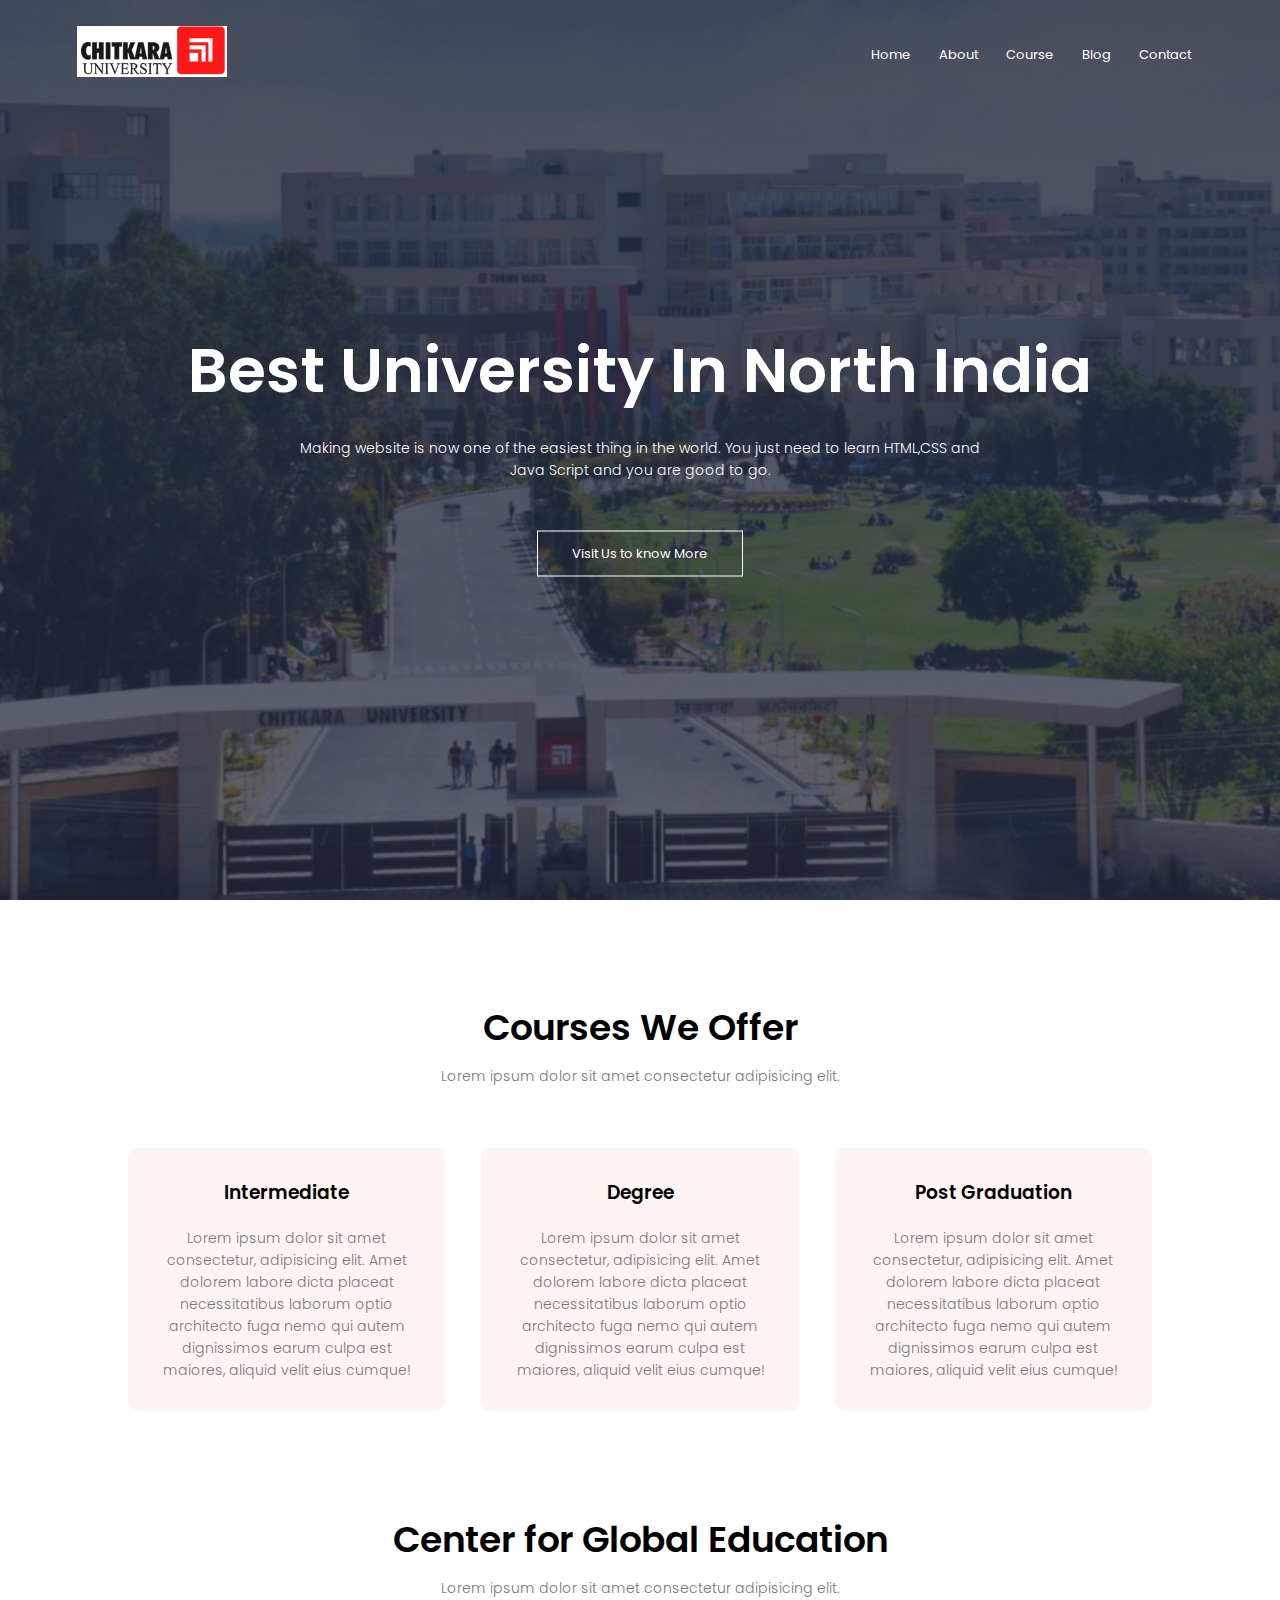
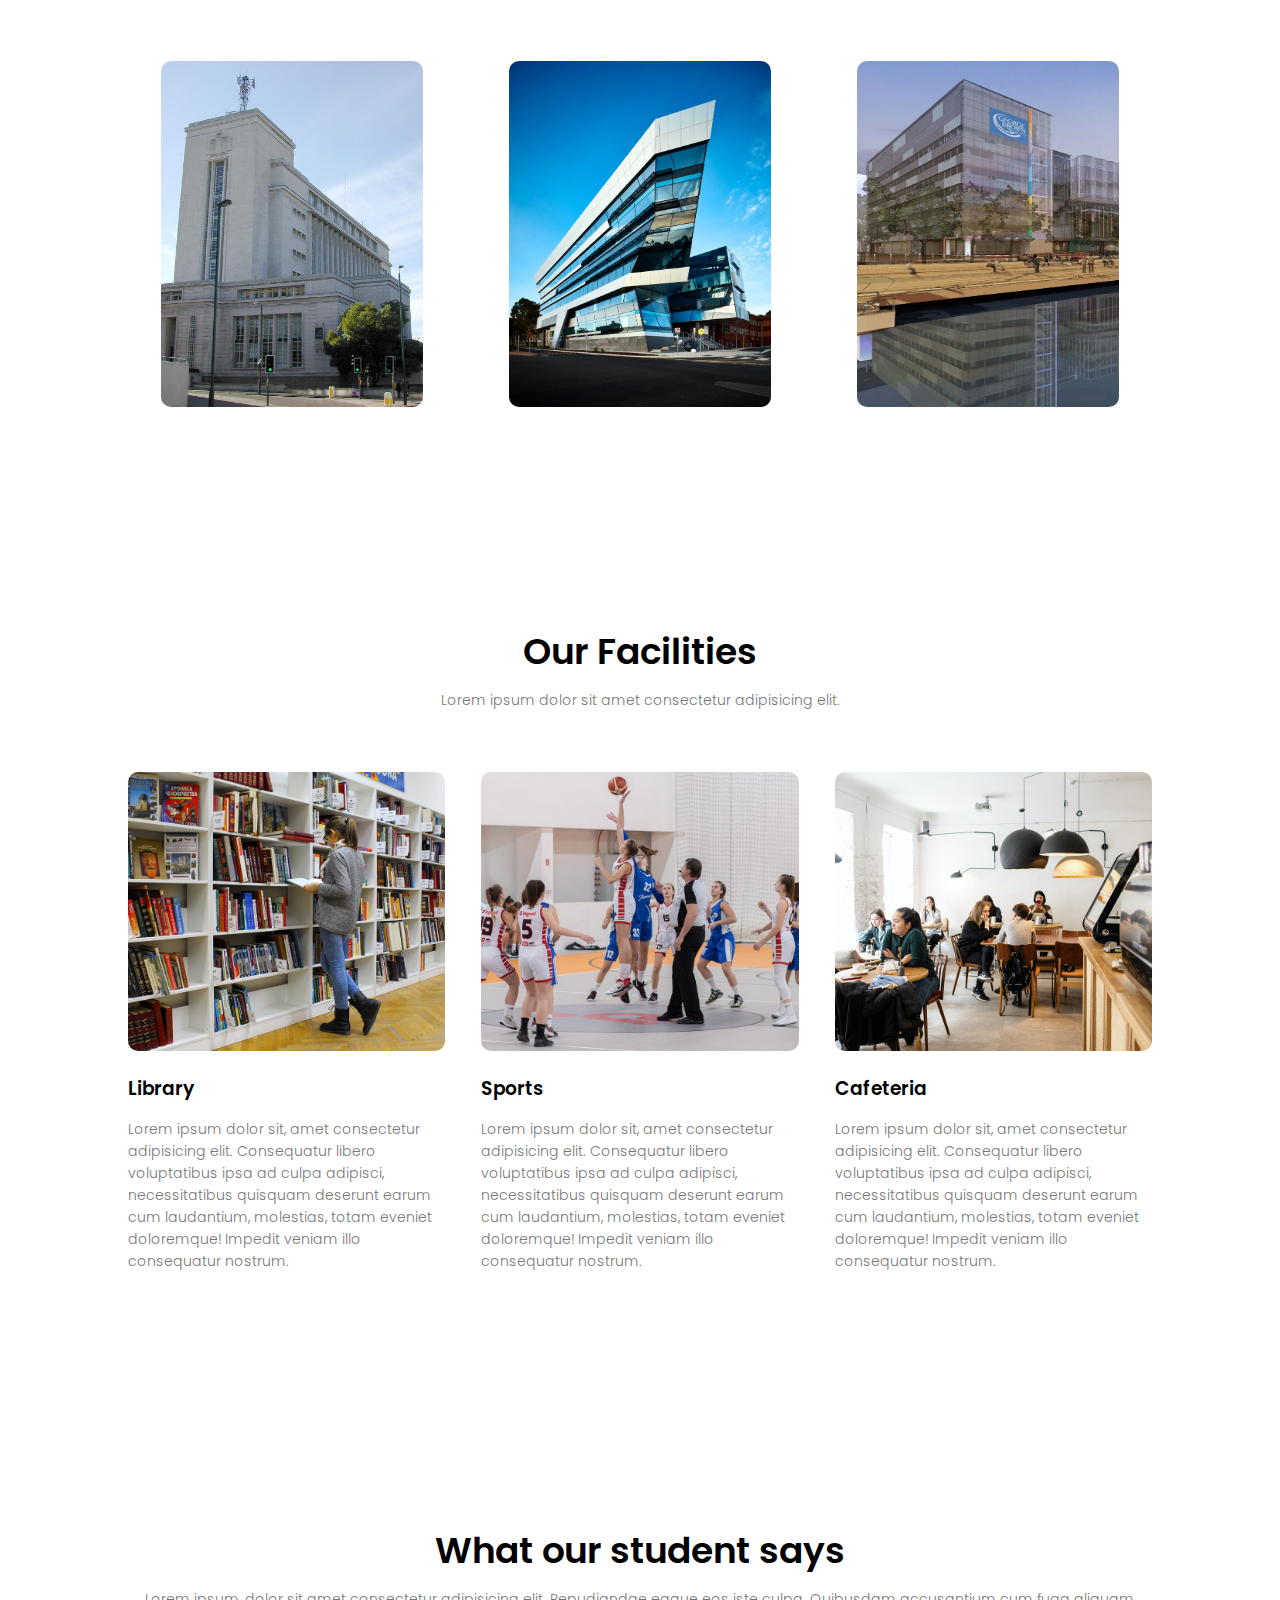
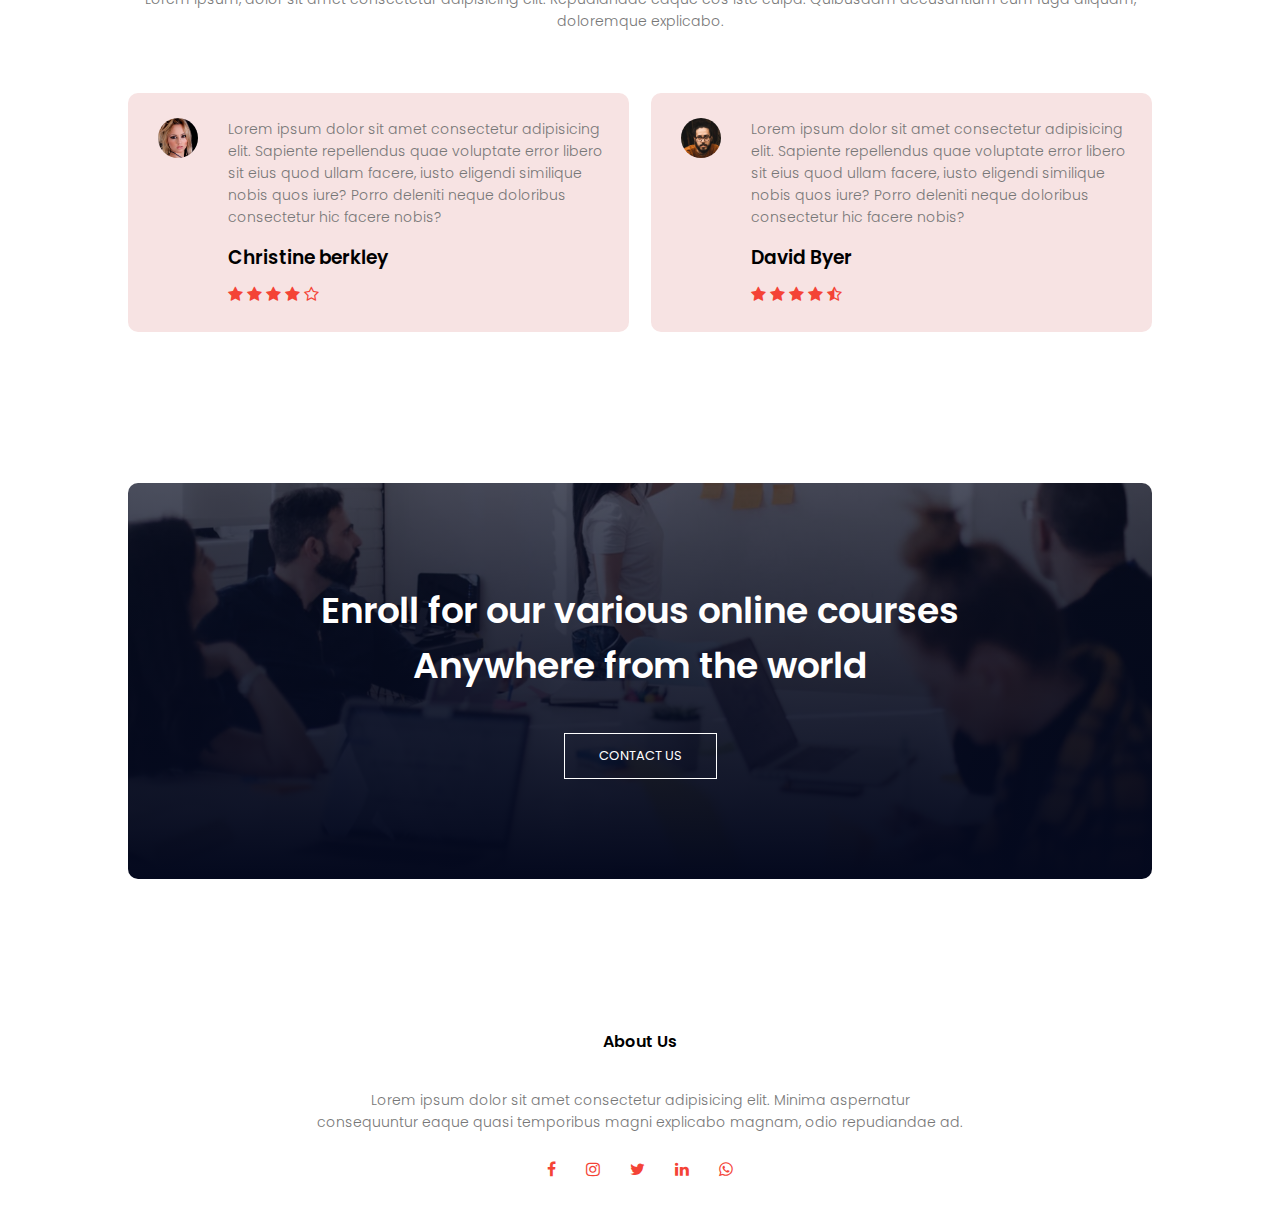
<file: index.html>
<!DOCTYPE html>
<html lang="en">

<head>
    <meta charset="UTF-8">
    <meta http-equiv="X-UA-Compatible" content="IE=edge">
    <meta name="viewport" content="width=device-width, initial-scale=1.0">
    <title>university Design</title>
    <link rel="stylesheet" href="index.css">
    <link rel="preconnect" href="https://fonts.googleapis.com">
    <link rel="preconnect" href="https://fonts.gstatic.com" crossorigin>
    <link
        href="https://fonts.googleapis.com/css2?family=Poppins:wght@100;200;300;400;600;700&family=Rubik:wght@300&display=swap"
        rel="stylesheet">
    <link rel="stylesheet" href="https://stackpath.bootstrapcdn.com/font-awesome/4.7.0/css/font-awesome.min.css">
</head>

<body>
    <section class="header">
        <nav>
            <a href="index.html"><img src="logo.jpg" alt="logo"></a>
            <div class="nav-links" id="navLinks">
                <i class="fa fa-times" onclick="hideMenu()"></i>

                <ul>
                    <li><a href="#home">Home</a></li>
                    <li><a href="#about">About</a></li>
                    <li><a href="#services">Course</a></li>
                    <li><a href="#blog">Blog</a></li>
                    <li><a href="#Contact">Contact</a></li>
                </ul>
            </div>
            <i class="fa fa-bars" onclick="showMenu()"></i>

        </nav>

        <div class="text-box" id="home">
            <h1>
                Best University In North India
            </h1>
            <p>Making website is now one of the easiest thing in the world. You just need to learn HTML,CSS and<br> Java
                Script and you are good to go.</p>
            <a href="https://www.chitkara.edu.in/" class="hero-btn">Visit Us to know More</a>

        </div>
    </section>

    <!-- Course -->

    <section class="course" id="services">
        <h1>
            Courses We Offer
        </h1>
        <p>Lorem ipsum dolor sit amet consectetur adipisicing elit.</p>
        <div class="row">
            <div class="course-col">
                <h3>Intermediate</h3>
                <p>
                    Lorem ipsum dolor sit amet consectetur, adipisicing elit. Amet dolorem labore dicta placeat
                    necessitatibus laborum optio architecto fuga nemo qui autem dignissimos earum culpa est maiores,
                    aliquid velit eius cumque!
                </p>
            </div>
            <div class="course-col">
                <h3>Degree</h3>
                <p>
                    Lorem ipsum dolor sit amet consectetur, adipisicing elit. Amet dolorem labore dicta placeat
                    necessitatibus laborum optio architecto fuga nemo qui autem dignissimos earum culpa est maiores,
                    aliquid velit eius cumque!
                </p>
            </div>
            <div class="course-col">
                <h3>Post Graduation</h3>
                <p>
                    Lorem ipsum dolor sit amet consectetur, adipisicing elit. Amet dolorem labore dicta placeat
                    necessitatibus laborum optio architecto fuga nemo qui autem dignissimos earum culpa est maiores,
                    aliquid velit eius cumque!
                </p>
            </div>
        </div>
    </section>
    <!--  Campus  -->
    <section class="campus" id="blog">
        <h1>
            Center for Global Education
        </h1>
        <p>Lorem ipsum dolor sit amet consectetur adipisicing elit.</p>
        <div class="row">
            <div class="campus-col">
                <img src="trent.jfif" alt="campus">
                <div class="layer">
                    <h3>
                        <a href="https://www.trentu.ca/">CANADA,ONTARIO</a>
                    </h3>
                </div>
            </div>
            <div class="campus-col">
                <img src="Deakin.webp" alt="campus">
                <div class="layer">
                    <h3>
                        <a
                            href="https://www.deakincollege.edu.au/future-students/essential-information/faqs">Australia</a>
                    </h3>
                </div>
            </div>
            <div class="campus-col">
                <img src="george.jpeg" alt="campus">
                <div class="layer">
                    <h3>
                        <a href="https://www.georgebrown.ca/">CANADA,TORONTO</a>
                    </h3>
                </div>
            </div>
        </div>
    </section>

    <!-- Facilities -->
    <section class="facilities">
        <h1>Our Facilities</h1>
        <p>Lorem ipsum dolor sit amet consectetur adipisicing elit.</p>
        <div class="row">
            <div class="facilities-col">
                <img src="library.png" alt="library">
                <h3>
                    Library
                </h3>
                <p>Lorem ipsum dolor sit, amet consectetur adipisicing elit. Consequatur libero voluptatibus ipsa ad
                    culpa adipisci, necessitatibus quisquam deserunt earum cum laudantium, molestias, totam eveniet
                    doloremque! Impedit veniam illo consequatur nostrum.
                </p>

            </div>
            <div class="facilities-col">
                <img src="basketball.png" alt="basketball">
                <h3>
                    Sports
                </h3>
                <p>Lorem ipsum dolor sit, amet consectetur adipisicing elit. Consequatur libero voluptatibus ipsa ad
                    culpa adipisci, necessitatibus quisquam deserunt earum cum laudantium, molestias, totam eveniet
                    doloremque! Impedit veniam illo consequatur nostrum.
                </p>

            </div>
            <div class="facilities-col">
                <img src="cafeteria.png" alt="Cafeteria">
                <h3>
                    Cafeteria
                </h3>
                <p>Lorem ipsum dolor sit, amet consectetur adipisicing elit. Consequatur libero voluptatibus ipsa ad
                    culpa adipisci, necessitatibus quisquam deserunt earum cum laudantium, molestias, totam eveniet
                    doloremque! Impedit veniam illo consequatur nostrum.
                </p>

            </div>
        </div>
    </section>
    <!--testimonials-->
    <section class="testimonials">
        <h1>What our student says</h1>
        <p>Lorem ipsum, dolor sit amet consectetur adipisicing elit. Repudiandae eaque eos iste culpa. Quibusdam
            accusantium cum fuga aliquam, doloremque explicabo.
        </p>
        <div class="row">
            <div class="testimonial-col">
                <img src="user1.jpg" alt="">
                <div>
                    <p>
                        Lorem ipsum dolor sit amet consectetur adipisicing elit. Sapiente repellendus quae voluptate
                        error libero sit eius quod ullam facere, iusto eligendi similique nobis quos iure? Porro
                        deleniti neque doloribus consectetur hic facere nobis?
                    </p>
                    <h3>Christine berkley</h3>
                    <i class="fa fa-star"></i>
                    <i class="fa fa-star"></i>
                    <i class="fa fa-star"></i>
                    <i class="fa fa-star"></i>
                    <i class="fa fa-star-o"></i>
                </div>
            </div>
            <div class="testimonial-col">
                <img src="user2.jpg" alt="">
                <div>
                    <p>
                        Lorem ipsum dolor sit amet consectetur adipisicing elit. Sapiente repellendus quae voluptate
                        error libero sit eius quod ullam facere, iusto eligendi similique nobis quos iure? Porro
                        deleniti neque doloribus consectetur hic facere nobis?
                    </p>
                    <h3>David Byer</h3>
                    <i class="fa fa-star"></i>
                    <i class="fa fa-star"></i>
                    <i class="fa fa-star"></i>
                    <i class="fa fa-star"></i>
                    <i class="fa fa-star-half-o"></i>
                </div>
            </div>
        </div>
    </section>
    <!-- call to action -->
    <section class="cta" id="Contact">
        <h1>
            Enroll for our various online courses <br>Anywhere from the world
        </h1>
        <a href="contact.html" class="hero-btn">CONTACT US</a>
    </section>

    <!----footer-->
    <section class="footer" id="about">
        <h4>
            About Us
        </h4>
        <p>Lorem ipsum dolor sit amet consectetur adipisicing elit. Minima aspernatur <br>consequuntur eaque quasi
            temporibus magni explicabo magnam, odio repudiandae ad.</p>
        <div class="icons">
            <i class="fa fa-facebook" id="facebook-share"></i>
            <i class="fa fa-instagram" id="instagram-share"></i>
            <i class="fa fa-twitter" id="twitter-share"></i>
            <i class="fa fa-linkedin" id="linkedin-share"></i>
            <i class="fa fa-whatsapp" id="whatsapp-share"></i>
            <!-- <i class="fa fa-youtube" id="youtube-share"></i> -->
        </div>

    </section>
    <!-- Java Script For Toogle Menu -->
    <script>
        var navLinks = document.getElementById("navLinks");
        function showMenu() {
            navLinks.style.right = "0";
        }
        function hideMenu() {
            navLinks.style.right = "-200px";
        }
    </script>
    <!-- Java script For url Sharing -->
    <script>
        function shareOnFacebook() {
            // Open a new window or redirect to the Facebook share URL
            window.open("https://www.facebook.com/sharer.php?u=" + encodeURIComponent(window.location.href), "_blank");
        }

        function shareOnWhatsapp() {
            // Open a new window or redirect to the Whatsapp share URL
            window.open("https://wa.me/?text=hello%20www.chitkara.edu.in" + encodeURIComponent(window.location.href), "_blank");
        }

        function shareOnTwitter() {
            // Open a new window or redirect to the Twitter share URL
            window.open("https://twitter.com/share?url=" + encodeURIComponent(window.location.href), "_blank");
        }
        function shareOnInstagram() {
            // Open a new window or redirect to the instagram share URL
            window.open("" + encodeURIComponent(window.location.href), "_blank");
        }

        function shareOnLinkedin() {
            // Open a new window or redirect to the linkedin share URL
            window.open("" + encodeURIComponent(window.location.href), "_blank");
        }
        
        
        // Get the Facebook share button element
        const facebookShareButton = document.getElementById("facebook-share");

        // Attach a click event listener to the Facebook share button
        facebookShareButton.addEventListener("click", function () {
            // Call the function to share on Facebook
            shareOnFacebook();
        });

        const whatsappShareButton = document.getElementById("whatsapp-share");

        // Attach a click event listener to the whatsapp share button
        whatsappShareButton.addEventListener("click", function () {
            // Call the function to share on whatsapp
            shareOnWhatsapp();
        });

        // Get the Twitter share button element
        const twitterShareButton = document.getElementById("twitter-share");

        // Attach a click event listener to the Twitter share button
        twitterShareButton.addEventListener("click", function () {
            // Call the function to share on Twitter
            shareOnTwitter();
        });
 
        const instagramShareButton = document.getElementById("instagram-share");

        // Attach a click event listener to the Twitter share button
        instagramShareButton.addEventListener("click", function () {
            // Call the function to share on Twitter
            shareOnInstagram();
        });

        const linkedinShareButton = document.getElementById("linkedin-share");

        // Attach a click event listener to the Twitter share button
        linkedinShareButton.addEventListener("click", function () {
            // Call the function to share on Twitter
            shareOnLinkedin();
        });
    </script>

</body>

</html>
</file>
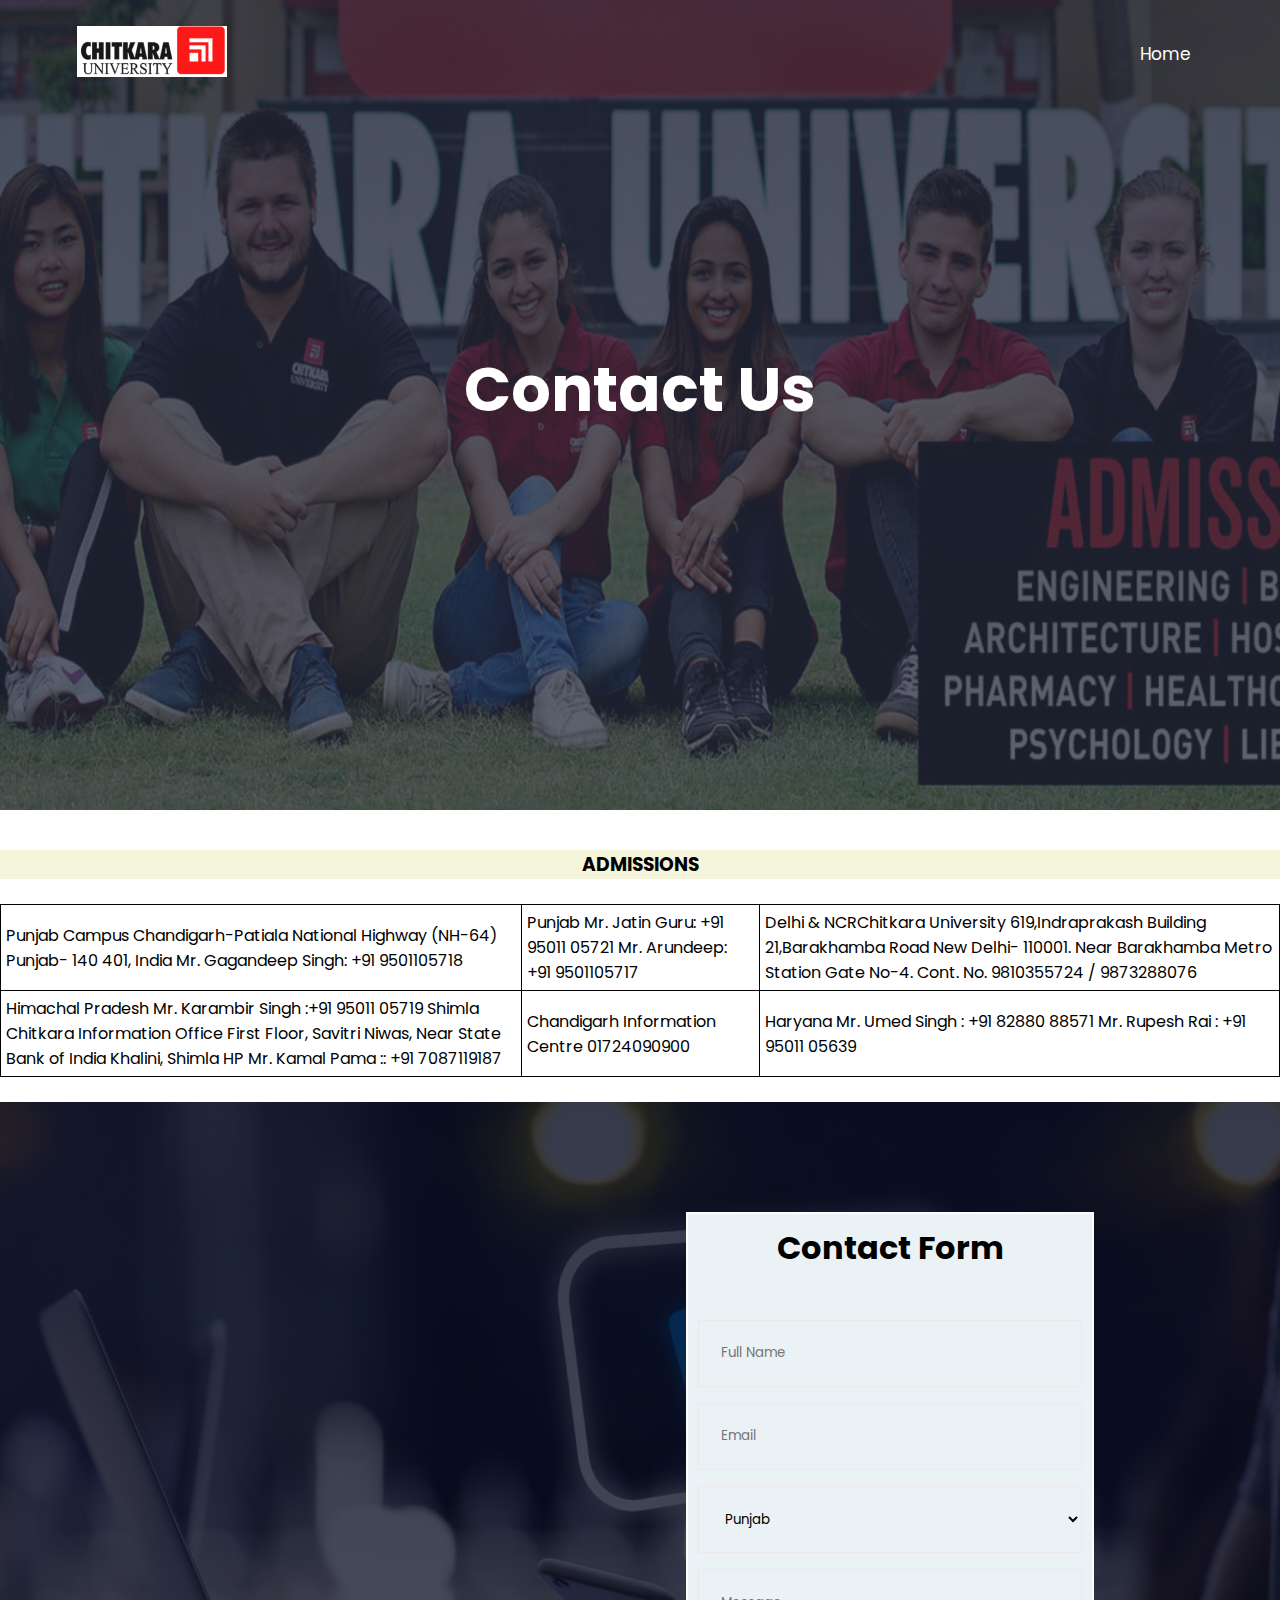
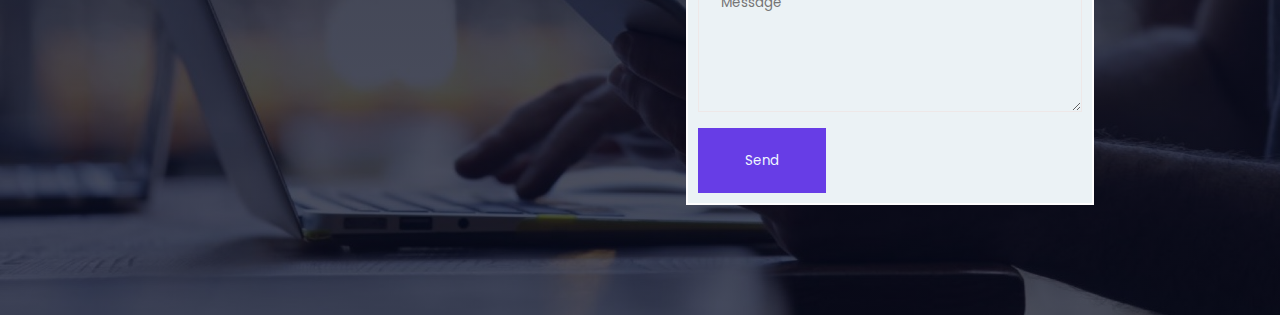
<file: contact.html>
<!DOCTYPE html>
<html lang="en">

<head>
    <meta charset="UTF-8">
    <meta http-equiv="X-UA-Compatible" content="IE=edge">
    <meta name="viewport" content="width=device-width, initial-scale=1.0">
    <title>Contact Us</title>
    <link rel="stylesheet" href="contact.css">
    <link rel="preconnect" href="https://fonts.googleapis.com">
    <link rel="preconnect" href="https://fonts.gstatic.com" crossorigin>
    <link
        href="https://fonts.googleapis.com/css2?family=Poppins:wght@100;200;300;400;600;700&family=Rubik:wght@300&display=swap"
        rel="stylesheet">
    <link rel="stylesheet" href="https://stackpath.bootstrapcdn.com/font-awesome/4.7.0/css/font-awesome.min.css">
</head>

<body>
   

    <section class="header">
        <nav class="navb">
            <a href="index.html"><img src="logo.jpg" alt="logo"></a>
            <div class="nav-links" id="navLinks">
                <i class="fa fa-times" onclick="hideMenu()"></i>

                <ul>
                    <li><a href="index.html">Home</a></li>
                </ul>
            </div>
            <i class="fa fa-bars" onclick="showMenu()"></i>

        </nav>
        <div class="text-box" id="home">
            
                <h1>
                    Contact Us
                </h1>
            
        </div>
    </section>
    <section class="sec">
        <div class="divmain">
            

            <h3>ADMISSIONS</h3>
            <div class="divtb">
                <table class="center" style="border: 2px black;">

                    
                    <tr>

                        <td> Punjab Campus
                            Chandigarh-Patiala National Highway (NH-64)
                            Punjab- 140 401, India
                            Mr. Gagandeep Singh: +91 9501105718
                        </td>
                        <td>
                            Punjab
                            Mr. Jatin Guru: +91 95011 05721
                            Mr. Arundeep: +91 9501105717
                        </td>
                        <td>
                            Delhi & NCR
                            ​Chitkara University
                            619,Indraprakash Building
                            21,Barakhamba Road
                            New Delhi- 110001.
                            Near Barakhamba Metro Station
                            Gate No-4.
                            Cont. No. 9810355724 / 9873288076
                        </td>
                    </tr>
                    <tr>

                        <td> Himachal Pradesh
                            Mr. Karambir Singh :+91 95011 05719
                            Shimla
                            ​Chitkara Information Office
                            First Floor, Savitri Niwas, Near State Bank of India
                            Khalini, Shimla HP
                            Mr. Kamal Pama :: +91 7087119187
                        </td>
                        <td>
                            Chandigarh Information Centre
                            01724090900
                        </td>
                        <td>
                            Haryana
                            Mr. Umed Singh : +91 82880 88571
                            Mr. Rupesh Rai : +91 95011 05639
                        </td>
                    </tr>
                </table>
            </div>
            
        </div>
    </section>
    <section>
    <div class="container">
                
        <form action="https://formsubmit.co/c57643e916d65a49a7bf89385f9d6781" method="POST">
            <label ><h1>Contact Form</h1></label>
            <input type="text" name="Name" placeholder="Full Name" required>
            <input type="email" name="Email" placeholder="Email" required>
            <select name="continent">
                <option>Punjab</option>
                <option>Himachal Pradesh</option>
                <option>Haryana</option>
                <option>Delhi</option>
                <option>Rajasthan</option>
                <option>Uttar Pradesh</option>
            </select>
            <textarea name="Message" placeholder="Message" required></textarea>
            <button type="submit">Send</button>

        </form>
    </div>
</section>

</body>

</html>
</file>
<file: index.css>
*{
    margin: 0;
    font-family: 'Poppins', sans-serif;
    padding: 0;
}
.header{
    min-height: 100vh;
    width: 100%;
    background-image:linear-gradient(rgba(4,9,30,0.8),rgba(4,9,30,0.7)), url(i.jpg);
    opacity: 0.9;
    background-position: center;
    position: relative;
    background-size: cover;
}
nav{
    display: flex;
    padding: 2% 6%;
    justify-content: space-between;
    align-items: center;

}
nav img{
    width:150px;

}
.nav-links{
    flex: 1;
    text-align: right;

}
.nav-links ul li{
    list-style: none;
    display: inline-block;
    padding: 8px 12px;
    position: relative;

}
.nav-links ul li a{
    color: #fff;
    text-decoration: none;
    font-size: 13px;

}
.nav-links ul li::after{
    content: '';
    width: 0%;
    height:2px;
    background: #f44336;
    display: block;
    margin: auto;
    transition: 0.5s;
}
.nav-links ul li:hover::after{
    width: 100%;

}
.text-box{
    width: 90%;
    color: #fff;
    position: absolute;
    top: 50%;
    left:50%;
    transform: translate(-50%,-50%);
    text-align: center;
}
.text-box h1{
    font-size: 62px;

}
.text-box p{
    margin: 10px 0px 40px;
    font-size: 14px;
    color: #fff;

}
.hero-btn{
    display: inline-block;
    text-decoration: none;
    color: #fff;
    border:1px solid white;
    padding:12px 34px;
    font-size: 13px;
    background: transparent;
    position: relative;
    cursor: pointer;

}
.hero-btn:hover{
    border: 1px solid #f44336;
    background: #f44336;
    transition: 1s;

}

nav .fa{
    display: none;
}

@media(max-width:700px){
    .text-box h1{
        font-size: 20px;
    
    }
    .nav-links ul li{
        display: block;

    }
    .nav-links{
        position: absolute;
        background: #f44336;
        height: 100vh;
        width:200px;
        top:0;
        right:-200px;
        text-align: left;
        z-index: 2;
        transition: 1s;

    }
    nav .fa{
        display: block;
        color: #fff;
        margin: 10px;
        font-size: 22px;
        cursor: pointer;

    }
    .nav-links ul{
        padding: 30px;

    }
}

/* Course */
.course{
    width: 80%;
    margin: auto;
    text-align: center;
    padding-top: 100px;

}
h1{
    font-size: 36px;
    font-weight: 600;

}
p{
    color: #777;
    font-size: 14px;
    font-weight: 300;
    line-height: 22px;
    padding: 10px;

}
.row{
    margin-top: 5%;
    display: flex;
    justify-content: space-between;

}
.course-col{
    flex-basis: 31%;
    background: #fff3f3;
    border-radius: 10px;
    margin-bottom:5% ;
    padding: 20px 12px;
    box-sizing: border-box;
    transition: 0.5s;
}
h3{
    text-align: center;
    font-weight: 600;
    margin: 10px 0;

}
.course-col:hover{
    box-shadow: 0 0 20px 0px rgba(0, 0, 0, 0.2);
}
@media(max-width:700px){
    .row{
        flex-direction: column;
    }

}

/* Campus */
.campus{
    width: 80%;
    margin: auto;
    text-align: center;
    padding-top: 50px;
}
.campus-col{
    flex-basis: 32%;
    border-radius: 10px;
    margin-bottom:30px ;
    position: relative;
    overflow: hidden;
}
.campus-col img{
    width: 80%;
    border-radius: 10px;
    height: 80%;
}
.layer{
    background: transparent;
    height: 80%;
    width: 100%;
    position: absolute;
    top: 0;
    left: 0;
    transition: 0.5s;
}
.layer:hover{
    background: rgba(243, 117, 117, 0.7);
}
.layer h3{
    width: 100%;
    font-weight: 500;
    color: #fff;
    font-size: 26px;
    bottom: 0;
    left: 50%;
    transform: translateX(-50%) ;
    position: absolute;
    opacity: 0;
    transition: 0.5s;
}
.layer:hover h3{
    bottom: 49%;
    opacity: 1;

}

/* Facilities */
.facilities{
    width: 80%;
    margin: auto;
    text-align: center;
    padding: 100px;

}
.facilities-col{
    flex-basis: 31%;
    border-radius: 10px;
    margin-bottom: 5%;
    text-align: left;

}
.facilities-col img{
    width:100%;
    border-radius:10px;

}
.facilities-col p{
    padding:0;
    
}
.facilities-col h3{
    margin-top: 16px;
    margin-bottom: 15px;
    text-align: left;
}
/* testimonials */
.testimonials{
    width:80%;
    margin: auto;
    padding-top: 100px;
    text-align: center;
}
.testimonial-col{
    flex-basis: 44%;
    border-radius: 10px;
    margin-bottom: 5%;
    text-align: left;
    background: #f7e3e3;
    padding: 25px;
    cursor: pointer;
    display: flex;
}
.testimonial-col img{
    height: 40px;
    margin-left: 5px;
    margin-right: 30px;
    border-radius: 50%;
}
.testimonial-col p{
    padding:0;
}
.testimonial-col h3{
    margin-top: 15px;
    text-align: left;
}
.testimonial-col .fa{
    color: #f44336;
    
}
@media(max-width:700px){
    .testimonial-col img{
       
        margin-left: 0px;
        margin-right: 15px;
    }
}
/* call to action */
.cta{
    margin: 100px auto;
    width: 80%;
    background-image:linear-gradient(rgba(4,9,30,0.7),rgba(4,9,30,7.9)),url(banner2.jpg) ;
    background-position: center;
    background-size: cover;
    border-radius: 10px;
    text-align: center;
    padding: 100px 0;

}
.cta h1{
    color: #fff;
    margin-bottom: 40px;
    padding: 0;
}
@media(max-width:700px){
    .cta h1{
        font-size: 24px;
    }       
    }
    /* footer */
    .footer{
        width: 100%;
        text-align: center;
        padding: 30px 0;

    }
    .footer h4{
        margin-bottom: 25px;
        margin-top: 20px;
        font-weight: 600;

    }
    .icons .fa{
        color: #f44336;
        margin: 0 13px;
        cursor: pointer;
        padding: 18px 0;
    }
</file>
<file: contact.css>
* {
    margin: 0;
    font-family: 'Poppins', sans-serif;
    padding: 0;
    outline: 0;
    border: 0;
}

.header {
    min-height: 90vh;
    width: 100%;
    background-image: linear-gradient(rgba(4,9,30,0.8),rgba(4,9,30,0.7)),url(u\ .jpg);
    opacity: 0.9;
    background-position: center;
    position: relative;
    background-size: cover;
}

nav {
    display: flex;
    padding: 2% 6%;
    justify-content: space-between;
    align-items: center;

}

nav img {
    width: 150px;

}

.nav-links {
    flex: 1;
    text-align: right;

}

.nav-links ul li {
    list-style: none;
    display: inline-block;
    padding: 8px 12px;
    position: relative;

}

.nav-links ul li a {
    color: #ffffff;
    text-decoration: none;
    font-size: 17px;

}

.nav-links ul li::after {
    content: '';
    width: 0%;
    height: 2px;
    background: #f44336;
    display: block;
    margin: auto;
    transition: 0.5s;
}

.nav-links ul li:hover::after {
    width: 100%;

}
.text-box{
    width: 90%;
    color: #fff;
    position: absolute;
    top: 50%;
    left:50%;
    transform: translate(-50%,-50%);
    text-align: center;
}

.text-box h1{
    font-size: 62px;

}

.hero-btn {
    display: inline-block;
    text-decoration: none;
    color: #fff;
    border: 1px solid white;
    padding: 12px 34px;
    font-size: 13px;
    background: transparent;
    position: relative;
    cursor: pointer;

}

.hero-btn:hover {
    border: 1px solid #f44336;
    background: #f44336;
    transition: 1s;

}

nav .fa {
    display: none;
}

@media(max-width:700px) {
    .text-box h1 {
        font-size: 20px;

    }

    .nav-links ul li {
        display: block;

    }

    .nav-links {
        position: absolute;
        background: #f44336;
        height: 100vh;
        width: 200px;
        top: 0;
        right: -200px;
        text-align: left;
        z-index: 2;
        transition: 1s;

    }

    nav .fa {
        display: block;
        color: #fff;
        margin: 10px;
        font-size: 22px;
        cursor: pointer;

    }

    .nav-links ul {
        padding: 30px;

    }
}


/* table */
table,
td {
    border: 1px solid rgb(0, 0, 0);
    border-collapse: collapse;
    padding: 5px;
}

table.center {
    margin-left: auto;
    margin-right: auto;
    
}

.divtb {
    display: inline;
    width: 70%;
    margin: 0;
    padding: 3px;
    border: 2px rgb(251, 248, 248);
}

/*  box */
form {
    display: flex;
    flex-direction: column;
    width: 24rem;
    gap: 1rem;
    justify-content: center;
    justify-items: center;
    border: 2px solid rgb(254, 253, 253);
    padding: 10px;
    margin-left: 500px;
    background-color: rgb(235, 242, 245);
}

h1 {
    margin-bottom: 2rem;
}

input,
select,
textarea {
    padding: 1.4rem;
    background: transparent;
    border: 1px solid rgb(238, 232, 232);

}

textarea {
    height: 6rem;
}

button {
    width: 8rem;
    padding: 1.4rem;
    cursor: pointer;
    background: #673de6;
    color: aliceblue;
}

.container {
    display: flexbox;
    place-items: center;
    text-align: center;
    justify-content: center;
    justify-items: center;
    background: linear-gradient(rgba(4,9,30,0.8),rgba(4,9,30,0.7)),url(Email.jpg);
    background-size: cover;
    padding: 10px;
}

.div {
    display: grid;
    text-align: center;

}

h1 {
    text-align: center;
    text-decoration: double;
}
.divmain h3{
    text-align: center;
    margin-top: 40px ;
    text-shadow: black;
    background-color:beige;
    
}
.divmain h1{
    text-align: center;
    margin-top: 40px ;
    background-color: bisque;
}
form{
    margin-top: 100px;
    margin-bottom:100px;
}
</file>
